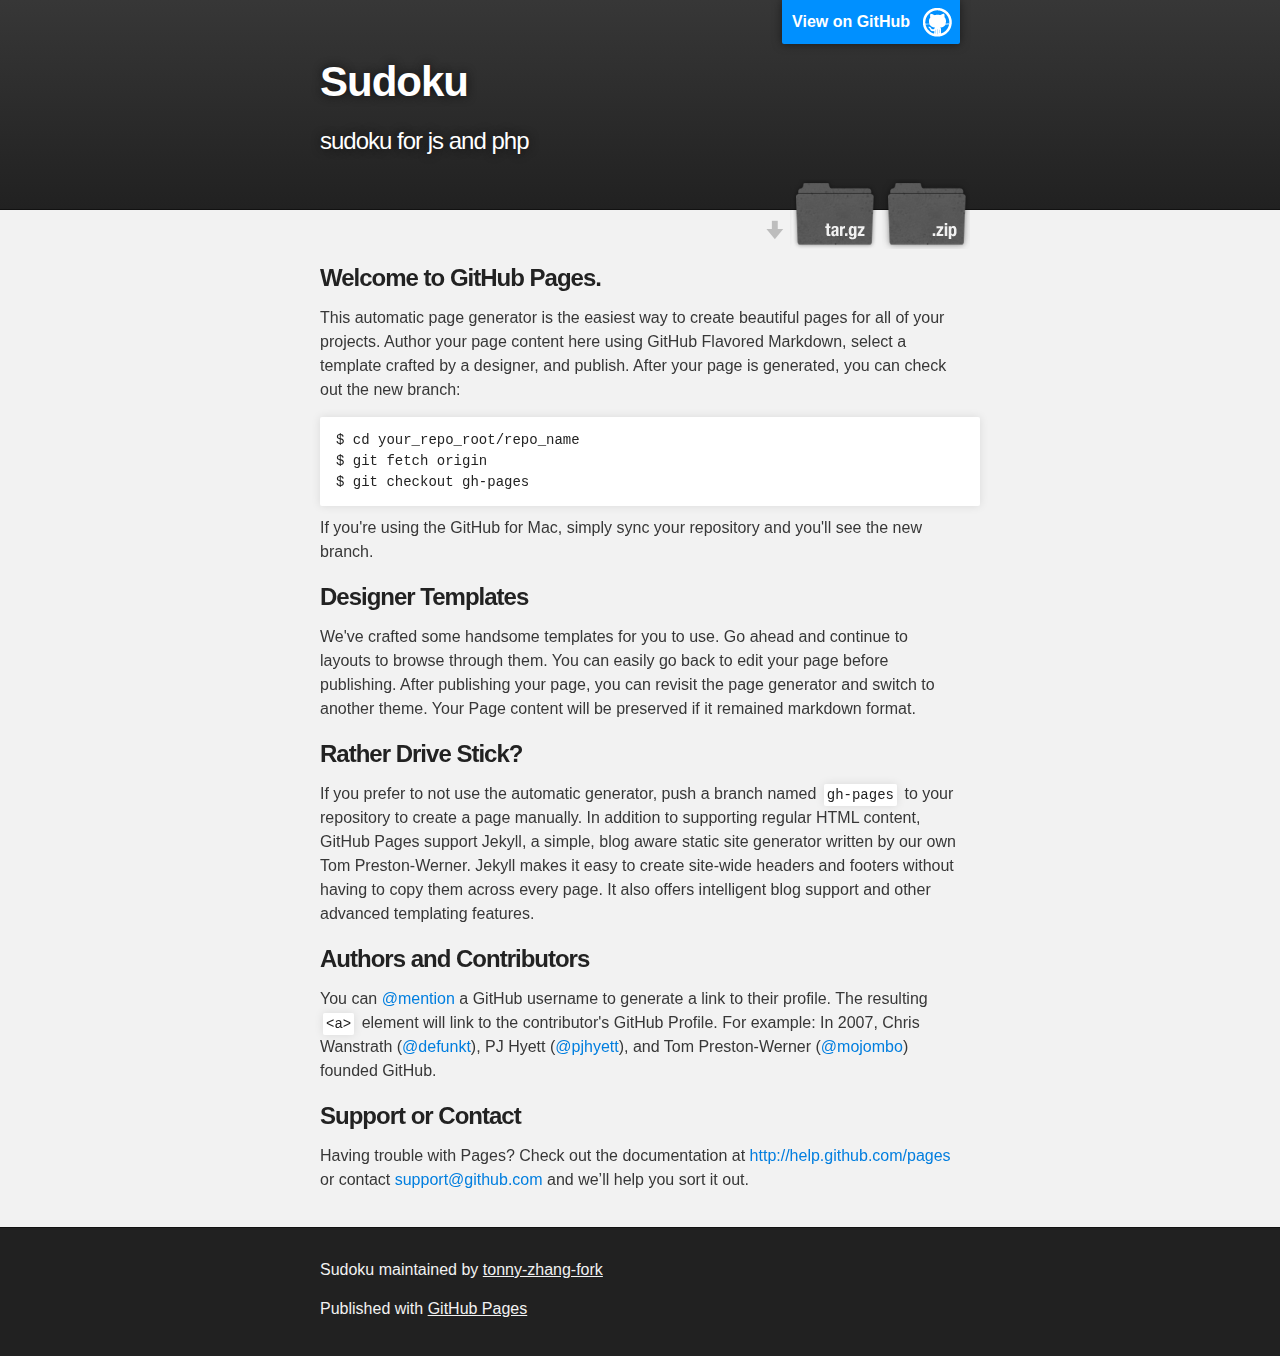
<file: index.html>
<!DOCTYPE html>
<html>

  <head>
    <meta charset='utf-8' />
    <meta http-equiv="X-UA-Compatible" content="chrome=1" />
    <meta name="description" content="Sudoku : sudoku for js and php" />

    <link rel="stylesheet" type="text/css" media="screen" href="stylesheets/stylesheet.css">

    <title>Sudoku</title>
  </head>

  <body>

    <!-- HEADER -->
    <div id="header_wrap" class="outer">
        <header class="inner">
          <a id="forkme_banner" href="https://github.com/tonny-zhang-fork/sudoku">View on GitHub</a>

          <h1 id="project_title">Sudoku</h1>
          <h2 id="project_tagline">sudoku for js and php</h2>

            <section id="downloads">
              <a class="zip_download_link" href="https://github.com/tonny-zhang-fork/sudoku/zipball/master">Download this project as a .zip file</a>
              <a class="tar_download_link" href="https://github.com/tonny-zhang-fork/sudoku/tarball/master">Download this project as a tar.gz file</a>
            </section>
        </header>
    </div>

    <!-- MAIN CONTENT -->
    <div id="main_content_wrap" class="outer">
      <section id="main_content" class="inner">
        <h3>
<a name="welcome-to-github-pages" class="anchor" href="#welcome-to-github-pages"><span class="octicon octicon-link"></span></a>Welcome to GitHub Pages.</h3>

<p>This automatic page generator is the easiest way to create beautiful pages for all of your projects. Author your page content here using GitHub Flavored Markdown, select a template crafted by a designer, and publish. After your page is generated, you can check out the new branch:</p>

<pre><code>$ cd your_repo_root/repo_name
$ git fetch origin
$ git checkout gh-pages
</code></pre>

<p>If you're using the GitHub for Mac, simply sync your repository and you'll see the new branch.</p>

<h3>
<a name="designer-templates" class="anchor" href="#designer-templates"><span class="octicon octicon-link"></span></a>Designer Templates</h3>

<p>We've crafted some handsome templates for you to use. Go ahead and continue to layouts to browse through them. You can easily go back to edit your page before publishing. After publishing your page, you can revisit the page generator and switch to another theme. Your Page content will be preserved if it remained markdown format.</p>

<h3>
<a name="rather-drive-stick" class="anchor" href="#rather-drive-stick"><span class="octicon octicon-link"></span></a>Rather Drive Stick?</h3>

<p>If you prefer to not use the automatic generator, push a branch named <code>gh-pages</code> to your repository to create a page manually. In addition to supporting regular HTML content, GitHub Pages support Jekyll, a simple, blog aware static site generator written by our own Tom Preston-Werner. Jekyll makes it easy to create site-wide headers and footers without having to copy them across every page. It also offers intelligent blog support and other advanced templating features.</p>

<h3>
<a name="authors-and-contributors" class="anchor" href="#authors-and-contributors"><span class="octicon octicon-link"></span></a>Authors and Contributors</h3>

<p>You can <a href="https://github.com/blog/821" class="user-mention">@mention</a> a GitHub username to generate a link to their profile. The resulting <code>&lt;a&gt;</code> element will link to the contributor's GitHub Profile. For example: In 2007, Chris Wanstrath (<a href="https://github.com/defunkt" class="user-mention">@defunkt</a>), PJ Hyett (<a href="https://github.com/pjhyett" class="user-mention">@pjhyett</a>), and Tom Preston-Werner (<a href="https://github.com/mojombo" class="user-mention">@mojombo</a>) founded GitHub.</p>

<h3>
<a name="support-or-contact" class="anchor" href="#support-or-contact"><span class="octicon octicon-link"></span></a>Support or Contact</h3>

<p>Having trouble with Pages? Check out the documentation at <a href="http://help.github.com/pages">http://help.github.com/pages</a> or contact <a href="mailto:support@github.com">support@github.com</a> and we’ll help you sort it out.</p>
      </section>
    </div>

    <!-- FOOTER  -->
    <div id="footer_wrap" class="outer">
      <footer class="inner">
        <p class="copyright">Sudoku maintained by <a href="https://github.com/tonny-zhang-fork">tonny-zhang-fork</a></p>
        <p>Published with <a href="http://pages.github.com">GitHub Pages</a></p>
      </footer>
    </div>

    

  </body>
</html>
</file>
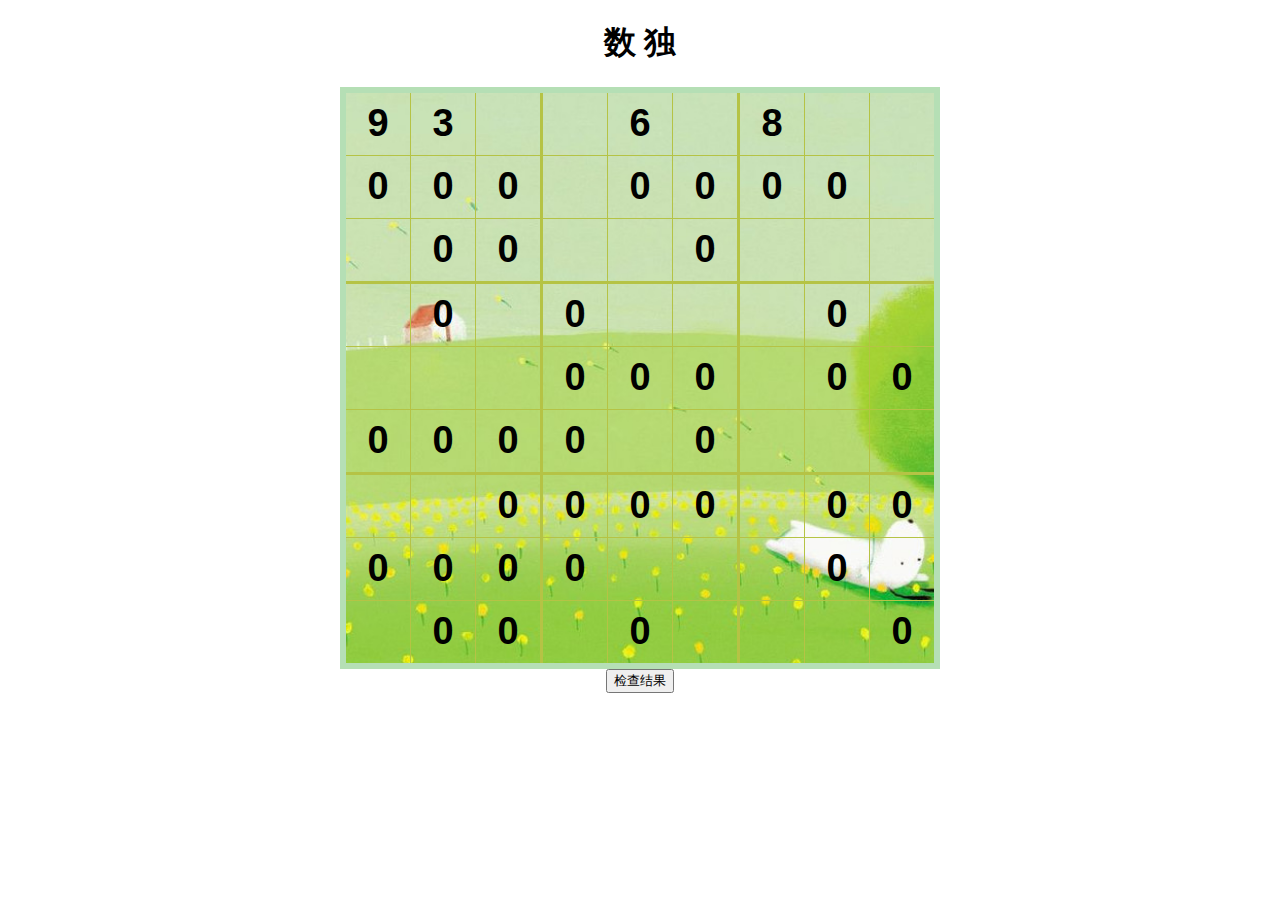
<file: js/index.html>
<!DOCTYPE html>
<html xmlns="http://www.w3.org/1999/xhtml">
	<head>
		<meta http-equiv="Content-Type" content="text/html; charset=utf-8" />
		<meta http-equiv="pragma" content="no-cache" />
		<title>HTML5 sudoku</title>
        <link href="./common.css" rel="stylesheet" type="text/css"/>
		
	</head>
	<body>
		<div class="center">
			<article><h1>数  独</h1></article>
			<div class="center">
				<table id="boxGrid" cellpadding="0" cellspacing="0">
				<!---->
				</table>
				<div><input type="button" value="检查结果" id="chkBtn"/></div>
			</div>
		</div>
		<script type="text/javascript" language="javascript" src="sudoku.v1.js"></script>
		<script type="text/javascript">
		$('chkBtn').onclick = function(){
			sudoku.chkUserArray();
			//alert('a');
		}
		</script>
	</body>
</html>
</file>
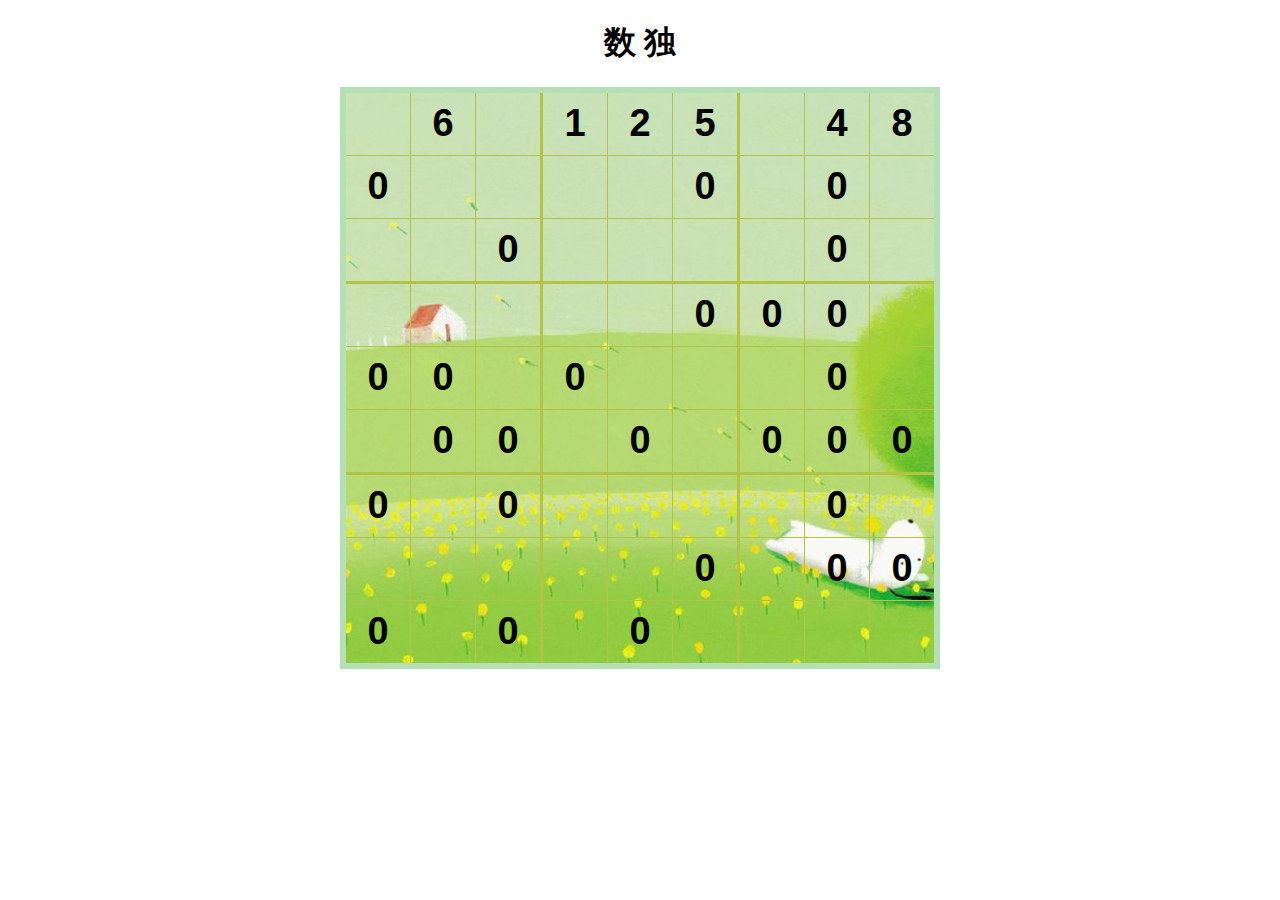
<file: js/sudoku.v1.html>
<!DOCTYPE html>
<html xmlns="http://www.w3.org/1999/xhtml">
	<head>
		<meta http-equiv="Content-Type" content="text/html; charset=utf-8" />
		<meta http-equiv="pragma" content="no-cache" />
		<title>HTML5 sudoku</title>
        <link href="./common.css" rel="stylesheet" type="text/css"/>
		
	</head>
	<body>
		<div class="center">
			<article><h1>数  独</h1></article>
			<div class="center">
				<table id="boxGrid" cellpadding="0" cellspacing="0">
				<!---->
				</table>
			</div>
		</div>
		<script type="text/javascript" language="javascript" src="sudoku.v1.js"></script>
	</body>
</html>
</file>
<file: stylesheets/stylesheet.css>
/*******************************************************************************
Slate Theme for GitHub Pages
by Jason Costello, @jsncostello
*******************************************************************************/

@import url(pygment_trac.css);

/*******************************************************************************
MeyerWeb Reset
*******************************************************************************/

html, body, div, span, applet, object, iframe,
h1, h2, h3, h4, h5, h6, p, blockquote, pre,
a, abbr, acronym, address, big, cite, code,
del, dfn, em, img, ins, kbd, q, s, samp,
small, strike, strong, sub, sup, tt, var,
b, u, i, center,
dl, dt, dd, ol, ul, li,
fieldset, form, label, legend,
table, caption, tbody, tfoot, thead, tr, th, td,
article, aside, canvas, details, embed,
figure, figcaption, footer, header, hgroup,
menu, nav, output, ruby, section, summary,
time, mark, audio, video {
  margin: 0;
  padding: 0;
  border: 0;
  font: inherit;
  vertical-align: baseline;
}

/* HTML5 display-role reset for older browsers */
article, aside, details, figcaption, figure,
footer, header, hgroup, menu, nav, section {
  display: block;
}

ol, ul {
  list-style: none;
}

table {
  border-collapse: collapse;
  border-spacing: 0;
}

/*******************************************************************************
Theme Styles
*******************************************************************************/

body {
  box-sizing: border-box;
  color:#373737;
  background: #212121;
  font-size: 16px;
  font-family: 'Myriad Pro', Calibri, Helvetica, Arial, sans-serif;
  line-height: 1.5;
  -webkit-font-smoothing: antialiased;
}

h1, h2, h3, h4, h5, h6 {
  margin: 10px 0;
  font-weight: 700;
  color:#222222;
  font-family: 'Lucida Grande', 'Calibri', Helvetica, Arial, sans-serif;
  letter-spacing: -1px;
}

h1 {
  font-size: 36px;
  font-weight: 700;
}

h2 {
  padding-bottom: 10px;
  font-size: 32px;
  background: url('../images/bg_hr.png') repeat-x bottom;
}

h3 {
  font-size: 24px;
}

h4 {
  font-size: 21px;
}

h5 {
  font-size: 18px;
}

h6 {
  font-size: 16px;
}

p {
  margin: 10px 0 15px 0;
}

footer p {
  color: #f2f2f2;
}

a {
  text-decoration: none;
  color: #007edf;
  text-shadow: none;

  transition: color 0.5s ease;
  transition: text-shadow 0.5s ease;
  -webkit-transition: color 0.5s ease;
  -webkit-transition: text-shadow 0.5s ease;
  -moz-transition: color 0.5s ease;
  -moz-transition: text-shadow 0.5s ease;
  -o-transition: color 0.5s ease;
  -o-transition: text-shadow 0.5s ease;
  -ms-transition: color 0.5s ease;
  -ms-transition: text-shadow 0.5s ease;
}

a:hover, a:focus {text-decoration: underline;}

footer a {
  color: #F2F2F2;
  text-decoration: underline;
}

em {
  font-style: italic;
}

strong {
  font-weight: bold;
}

img {
  position: relative;
  margin: 0 auto;
  max-width: 739px;
  padding: 5px;
  margin: 10px 0 10px 0;
  border: 1px solid #ebebeb;

  box-shadow: 0 0 5px #ebebeb;
  -webkit-box-shadow: 0 0 5px #ebebeb;
  -moz-box-shadow: 0 0 5px #ebebeb;
  -o-box-shadow: 0 0 5px #ebebeb;
  -ms-box-shadow: 0 0 5px #ebebeb;
}

p img {
  display: inline;
  margin: 0;
  padding: 0;
  vertical-align: middle;
  text-align: center;
  border: none;
}

pre, code {
  width: 100%;
  color: #222;
  background-color: #fff;

  font-family: Monaco, "Bitstream Vera Sans Mono", "Lucida Console", Terminal, monospace;
  font-size: 14px;

  border-radius: 2px;
  -moz-border-radius: 2px;
  -webkit-border-radius: 2px;
}

pre {
  width: 100%;
  padding: 10px;
  box-shadow: 0 0 10px rgba(0,0,0,.1);
  overflow: auto;
}

code {
  padding: 3px;
  margin: 0 3px;
  box-shadow: 0 0 10px rgba(0,0,0,.1);
}

pre code {
  display: block;
  box-shadow: none;
}

blockquote {
  color: #666;
  margin-bottom: 20px;
  padding: 0 0 0 20px;
  border-left: 3px solid #bbb;
}


ul, ol, dl {
  margin-bottom: 15px
}

ul {
  list-style: inside;
  padding-left: 20px;
}

ol {
  list-style: decimal inside;
  padding-left: 20px;
}

dl dt {
  font-weight: bold;
}

dl dd {
  padding-left: 20px;
  font-style: italic;
}

dl p {
  padding-left: 20px;
  font-style: italic;
}

hr {
  height: 1px;
  margin-bottom: 5px;
  border: none;
  background: url('../images/bg_hr.png') repeat-x center;
}

table {
  border: 1px solid #373737;
  margin-bottom: 20px;
  text-align: left;
 }

th {
  font-family: 'Lucida Grande', 'Helvetica Neue', Helvetica, Arial, sans-serif;
  padding: 10px;
  background: #373737;
  color: #fff;
 }

td {
  padding: 10px;
  border: 1px solid #373737;
 }

form {
  background: #f2f2f2;
  padding: 20px;
}

/*******************************************************************************
Full-Width Styles
*******************************************************************************/

.outer {
  width: 100%;
}

.inner {
  position: relative;
  max-width: 640px;
  padding: 20px 10px;
  margin: 0 auto;
}

#forkme_banner {
  display: block;
  position: absolute;
  top:0;
  right: 10px;
  z-index: 10;
  padding: 10px 50px 10px 10px;
  color: #fff;
  background: url('../images/blacktocat.png') #0090ff no-repeat 95% 50%;
  font-weight: 700;
  box-shadow: 0 0 10px rgba(0,0,0,.5);
  border-bottom-left-radius: 2px;
  border-bottom-right-radius: 2px;
}

#header_wrap {
  background: #212121;
  background: -moz-linear-gradient(top, #373737, #212121);
  background: -webkit-linear-gradient(top, #373737, #212121);
  background: -ms-linear-gradient(top, #373737, #212121);
  background: -o-linear-gradient(top, #373737, #212121);
  background: linear-gradient(top, #373737, #212121);
}

#header_wrap .inner {
  padding: 50px 10px 30px 10px;
}

#project_title {
  margin: 0;
  color: #fff;
  font-size: 42px;
  font-weight: 700;
  text-shadow: #111 0px 0px 10px;
}

#project_tagline {
  color: #fff;
  font-size: 24px;
  font-weight: 300;
  background: none;
  text-shadow: #111 0px 0px 10px;
}

#downloads {
  position: absolute;
  width: 210px;
  z-index: 10;
  bottom: -40px;
  right: 0;
  height: 70px;
  background: url('../images/icon_download.png') no-repeat 0% 90%;
}

.zip_download_link {
  display: block;
  float: right;
  width: 90px;
  height:70px;
  text-indent: -5000px;
  overflow: hidden;
  background: url(../images/sprite_download.png) no-repeat bottom left;
}

.tar_download_link {
  display: block;
  float: right;
  width: 90px;
  height:70px;
  text-indent: -5000px;
  overflow: hidden;
  background: url(../images/sprite_download.png) no-repeat bottom right;
  margin-left: 10px;
}

.zip_download_link:hover {
  background: url(../images/sprite_download.png) no-repeat top left;
}

.tar_download_link:hover {
  background: url(../images/sprite_download.png) no-repeat top right;
}

#main_content_wrap {
  background: #f2f2f2;
  border-top: 1px solid #111;
  border-bottom: 1px solid #111;
}

#main_content {
  padding-top: 40px;
}

#footer_wrap {
  background: #212121;
}



/*******************************************************************************
Small Device Styles
*******************************************************************************/

@media screen and (max-width: 480px) {
  body {
    font-size:14px;
  }

  #downloads {
    display: none;
  }

  .inner {
    min-width: 320px;
    max-width: 480px;
  }

  #project_title {
  font-size: 32px;
  }

  h1 {
    font-size: 28px;
  }

  h2 {
    font-size: 24px;
  }

  h3 {
    font-size: 21px;
  }

  h4 {
    font-size: 18px;
  }

  h5 {
    font-size: 14px;
  }

  h6 {
    font-size: 12px;
  }

  code, pre {
    min-width: 320px;
    max-width: 480px;
    font-size: 11px;
  }

}
</file>
<file: js/common.css>
body {
    font-weight: bold; font-family:宋体;
    font-size:16px;
}
.bg_1{background: url(../bg_blue.png) no-repeat; background-size:cover; }

.bg_2{background: url(../bg_light_blue.png) no-repeat; background-size: cover;}

.center {
    width: 100%;
    margin: 0px auto;
    text-align: center;
}

#boxGrid {
    width:540px;
    height:540px;
    margin: 0px auto;
    border:6px solid #B5DFB5;
    border-collapse: collapse;
    border-radius:8px 8px;
}

#boxGrid tr {
    display: table-row;
    vertical-align: inherit;
    border-color: inherit;
}

#boxGrid td {
    font-family: msyh,Verdana;
    font-size: 12px;
    line-height: 22px;
    border: 1px solid #B5c345;
    padding: 0px;
    margin: 0px;
    
}

#boxGrid input {
    width: 60px;
    height: 60px;
    background: none;
    border: 0px;
    text-align: center;
    line-height: 52px;
    font-weight: bold;
    font-size: 38px;
    color: #000000;
}
#boxGrid td.boldRight {
    border-right: 3px solid #B5c345;
}

#boxGrid tr.boldBottom {
    border-bottom: 3px solid #B5c345;
}
</file>
